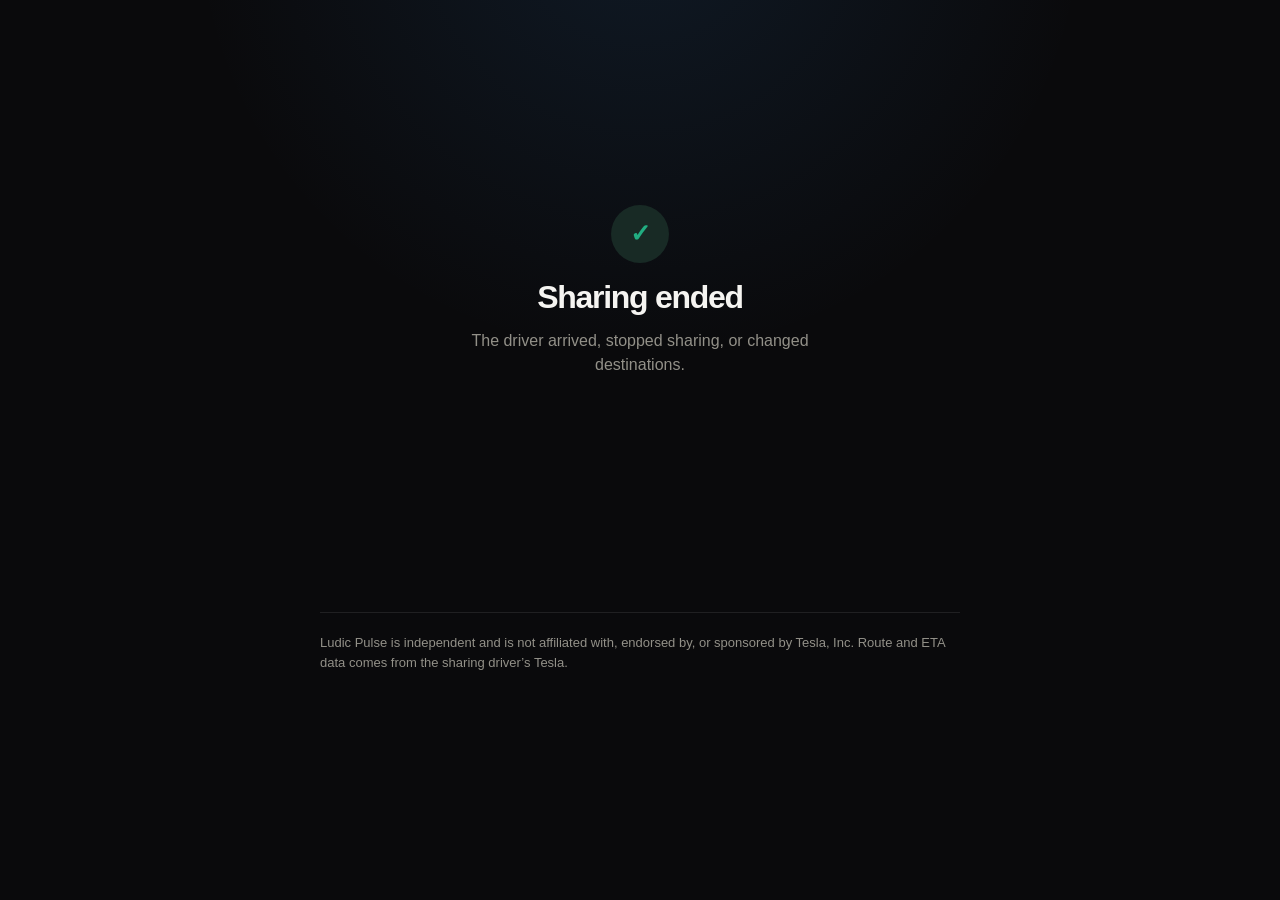
<file: eta/index.html>
<!doctype html>
<html lang="en">
<head>
  <meta charset="utf-8">
  <meta name="viewport" content="width=device-width,initial-scale=1,viewport-fit=cover">
  <meta name="description" content="Tap to follow a private live trip. No app or sign-in required.">
  <meta name="color-scheme" content="dark">
  <meta name="referrer" content="no-referrer">
  <meta property="og:title" content="Live ETA · Ludic Pulse">
  <meta property="og:description" content="Tap to follow the private live trip. No app or sign-in required.">
  <meta property="og:type" content="website">
  <meta property="og:url" content="https://ludicpulse.com/eta/">
  <meta property="og:image" content="https://ludicpulse.com/social-card.png">
  <meta property="og:image:width" content="1200">
  <meta property="og:image:height" content="630">
  <meta name="twitter:card" content="summary_large_image">
  <meta name="twitter:title" content="Live ETA · Ludic Pulse">
  <meta name="twitter:description" content="Tap to follow the private live trip. No app or sign-in required.">
  <meta name="twitter:image" content="https://ludicpulse.com/social-card.png">
  <link rel="canonical" href="https://ludicpulse.com/eta/">
  <meta http-equiv="Content-Security-Policy" content="default-src 'none'; script-src 'self' https://cdn.apple-mapkit.com; worker-src 'self' blob:; style-src 'self' 'unsafe-inline'; img-src 'self' data: blob: https://*.apple-mapkit.com https://*.mzstatic.com; connect-src https://telem.statmask.com:8443 https://*.apple-mapkit.com https://*.ls.apple.com; font-src 'self'; base-uri 'none'; form-action 'none'">
  <link rel="icon" href="data:,">
  <link rel="stylesheet" href="/eta/styles.css?v=20260908-endpoints">
  <title>Shared ETA · Ludic Pulse</title>
</head>
<body>
  <noscript><p>JavaScript is required to open this private live ETA.</p></noscript>
  <main class="shell">
    <section id="loading" class="status" aria-live="polite">
      <div class="spinner" aria-hidden="true"></div>
      <h1>Opening private ETA…</h1>
      <p>Waiting for the latest trip update.</p>
    </section>
    <section id="trip" hidden>
      <p id="state-chip" class="chip">Live</p>
      <h1 id="heading">On the way</h1>
      <p id="destination" class="destination" hidden></p>
      <div class="hero-card">
        <div><strong id="arrival">—</strong><span>ARRIVAL</span></div>
        <div><strong id="countdown">—</strong><span>REMAINING</span></div>
      </div>
      <section id="map-wrap" class="map-wrap" aria-label="Live route map">
        <div id="map" class="map" hidden></div>
        <span id="route-source" class="route-source" role="status" aria-live="polite" hidden></span>
        <svg id="route-fallback" class="route" viewBox="0 0 700 420" role="img" aria-labelledby="route-title route-desc" hidden>
          <title id="route-title">Tesla route progress</title>
          <desc id="route-desc">A simplified Tesla route. Green dot: start. Red dot: end. The blue marker shows current progress.</desc>
          <path id="route-background" class="route-background"></path>
          <path id="route-line" class="route-line"></path>
          <circle id="start-marker" class="start-marker" r="8"><title>Start</title></circle>
          <circle id="car-marker" class="car-marker" r="11"></circle>
          <circle id="destination-marker" class="destination-marker" r="8"><title>End</title></circle>
        </svg>
        <div id="map-unavailable" class="map-unavailable" hidden role="status">
          <strong>Live map unavailable</strong>
          <span>Arrival and trip progress are still updating.</span>
        </div>
        <div id="route-legend" class="route-legend" aria-label="Green dot: Start. Red dot: End." hidden>
          <span><i class="route-endpoint-start" aria-hidden="true"></i>Start</span>
          <span><i class="route-endpoint-end" aria-hidden="true"></i>End</span>
        </div>
        <div class="progress-labels"><span id="miles">— mi left</span><span id="battery">Arrival battery —</span></div>
        <div id="progress" class="progress" role="progressbar" aria-label="Trip progress" aria-valuemin="0" aria-valuemax="100"><span></span></div>
      </section>
    </section>
    <section id="terminal" class="status" hidden aria-live="polite">
      <div class="terminal-icon" aria-hidden="true">✓</div>
      <h1 id="terminal-title">Sharing ended</h1>
      <p id="terminal-body">This private trip is no longer available.</p>
    </section>
    <footer>Ludic Pulse is independent and is not affiliated with, endorsed by, or sponsored by Tesla, Inc. Route and ETA data comes from the sharing driver’s Tesla.</footer>
  </main>
  <script src="/eta/map-model.js?v=20260819-clean" defer></script>
  <script src="/eta/app.js?v=20260908-endpoints" defer></script>
</body>
</html>
</file>
<file: eta/styles.css>
@keyframes spin{to{transform:rotate(360deg)}}:root{color-scheme:dark;--bg:#0a0a0c;--card:#17181b;--raised:#111316;--line:rgba(255, 255, 255, 0.09);--text:#f5f4f1;--sub:#929088;--green:#21ad81;--blue:#378add;--amber:#ef9f27}*{box-sizing:border-box}html{background:var(--bg)}body{margin:0;background:radial-gradient(circle at 50% -10%,rgba(55,138,221,.12),transparent 38%),var(--bg);color:var(--text);font:16px/1.5 -apple-system,BlinkMacSystemFont,"Segoe UI",sans-serif}.shell{width:min(100%,680px);min-height:100vh;margin:auto;padding:calc(20px + env(safe-area-inset-top)) 20px calc(30px + env(safe-area-inset-bottom))}.chip{display:inline-flex;align-items:center;font-weight:650;min-height:30px;margin:34px 0 14px;padding:5px 11px;border-radius:999px;background:#22252a;color:var(--text);font-size:13px}.chip:before{content:"";width:7px;height:7px;margin-right:7px;border-radius:50%;background:var(--green)}.chip.delayed:before{background:var(--amber)}h1{font-size:clamp(34px,9vw,50px);line-height:1.03;letter-spacing:-.04em;margin:0;max-width:14ch}.destination{color:var(--sub);font-size:18px;margin:10px 0 0}.hero-card{display:grid;grid-template-columns:1fr 1fr;gap:16px;margin-top:28px;padding:22px;border:1px solid var(--line);border-radius:24px;background:var(--card)}.hero-card div:last-child{text-align:right}.hero-card strong{display:block;font-size:clamp(28px,8vw,42px);line-height:1.1;font-weight:300;font-variant-numeric:tabular-nums}.hero-card span{display:block;color:var(--sub);font-size:12px;font-weight:700;letter-spacing:.12em;margin-top:8px}.map-wrap{position:relative;overflow:hidden;margin-top:14px;border:1px solid var(--line);border-radius:24px;background:var(--raised)}.map,.map-unavailable,.route{display:block;width:100%;height:min(52vw,330px);min-height:250px}.map,.route{background:linear-gradient(145deg,#101a29,#0c1017)}.map-unavailable{display:flex;flex-direction:column;align-items:center;justify-content:center;gap:6px;padding:24px;text-align:center;background:#11151b}.map-unavailable strong{font-size:17px}.map-unavailable span{color:var(--sub);font-size:14px}.route-background,.route-line{fill:none;stroke-linecap:round;stroke-linejoin:round}.route-background{stroke:#303944;stroke-width:13}.route-line{stroke:var(--blue);stroke-width:8}.car-marker{fill:var(--text);stroke:var(--blue);stroke-width:7}.start-marker{fill:var(--green);stroke:var(--text);stroke-width:3}.destination-marker{fill:#F06463;stroke:var(--text);stroke-width:3}.route-endpoint{display:block;width:12px;height:12px;border:2px solid #fff;border-radius:50%;box-sizing:border-box}.route-endpoint-start{background:#21AD81}.route-endpoint-end{background:#F06463}.route-legend{display:flex;gap:16px;padding:12px 18px 0;color:var(--sub);font-size:12px}.route-legend span{display:flex;align-items:center;gap:8px}.route-legend i{display:block;width:8px;height:8px;border-radius:50%}.route-source{position:absolute;z-index:2;top:14px;left:14px;min-height:28px;padding:5px 10px;border:1px solid rgba(255,255,255,.12);border-radius:999px;background:rgba(10,10,12,.78);color:var(--text);font-size:12px;font-weight:650;backdrop-filter:blur(10px)}.details>div,.progress-labels{display:flex;justify-content:space-between;gap:12px}.progress-labels{padding:16px 18px 10px;color:var(--sub);font-size:14px}.progress{height:7px;margin:0 18px 18px;overflow:hidden;border-radius:5px;background:#292c31}.progress span{display:block;width:0;height:100%;border-radius:5px;background:var(--blue);transition:width .35s ease}.details{display:grid;gap:1px;margin-top:14px;overflow:hidden;border:1px solid var(--line);border-radius:20px;background:var(--line)}.details>div{padding:15px 17px;background:var(--card)}.details span,.privacy,.status p,footer{color:var(--sub)}.details strong{font-weight:600;text-align:right}.privacy,footer{font-size:13px;line-height:1.55}.privacy{margin:18px 2px}footer{margin-top:34px;padding-top:20px;border-top:1px solid var(--line)}.status{display:flex;min-height:62vh;flex-direction:column;align-items:center;justify-content:center;text-align:center}.status h1{font-size:32px;margin-top:18px}.status p{max-width:38ch}.spinner{width:34px;height:34px;border:3px solid #2c2f34;border-top-color:var(--blue);border-radius:50%;animation:spin .8s linear infinite}.terminal-icon{display:grid;width:58px;height:58px;place-items:center;border-radius:50%;background:#182a25;color:var(--green);font-size:25px;font-weight:700}@media (max-width:420px){.shell{padding-left:16px;padding-right:16px}.hero-card{padding:18px}.hero-card strong{font-size:29px}}@media (prefers-reduced-motion:reduce){*,:after,:before{scroll-behavior:auto!important;animation:none!important;transition:none!important}}:where([hidden]){display:none!important}
</file>
